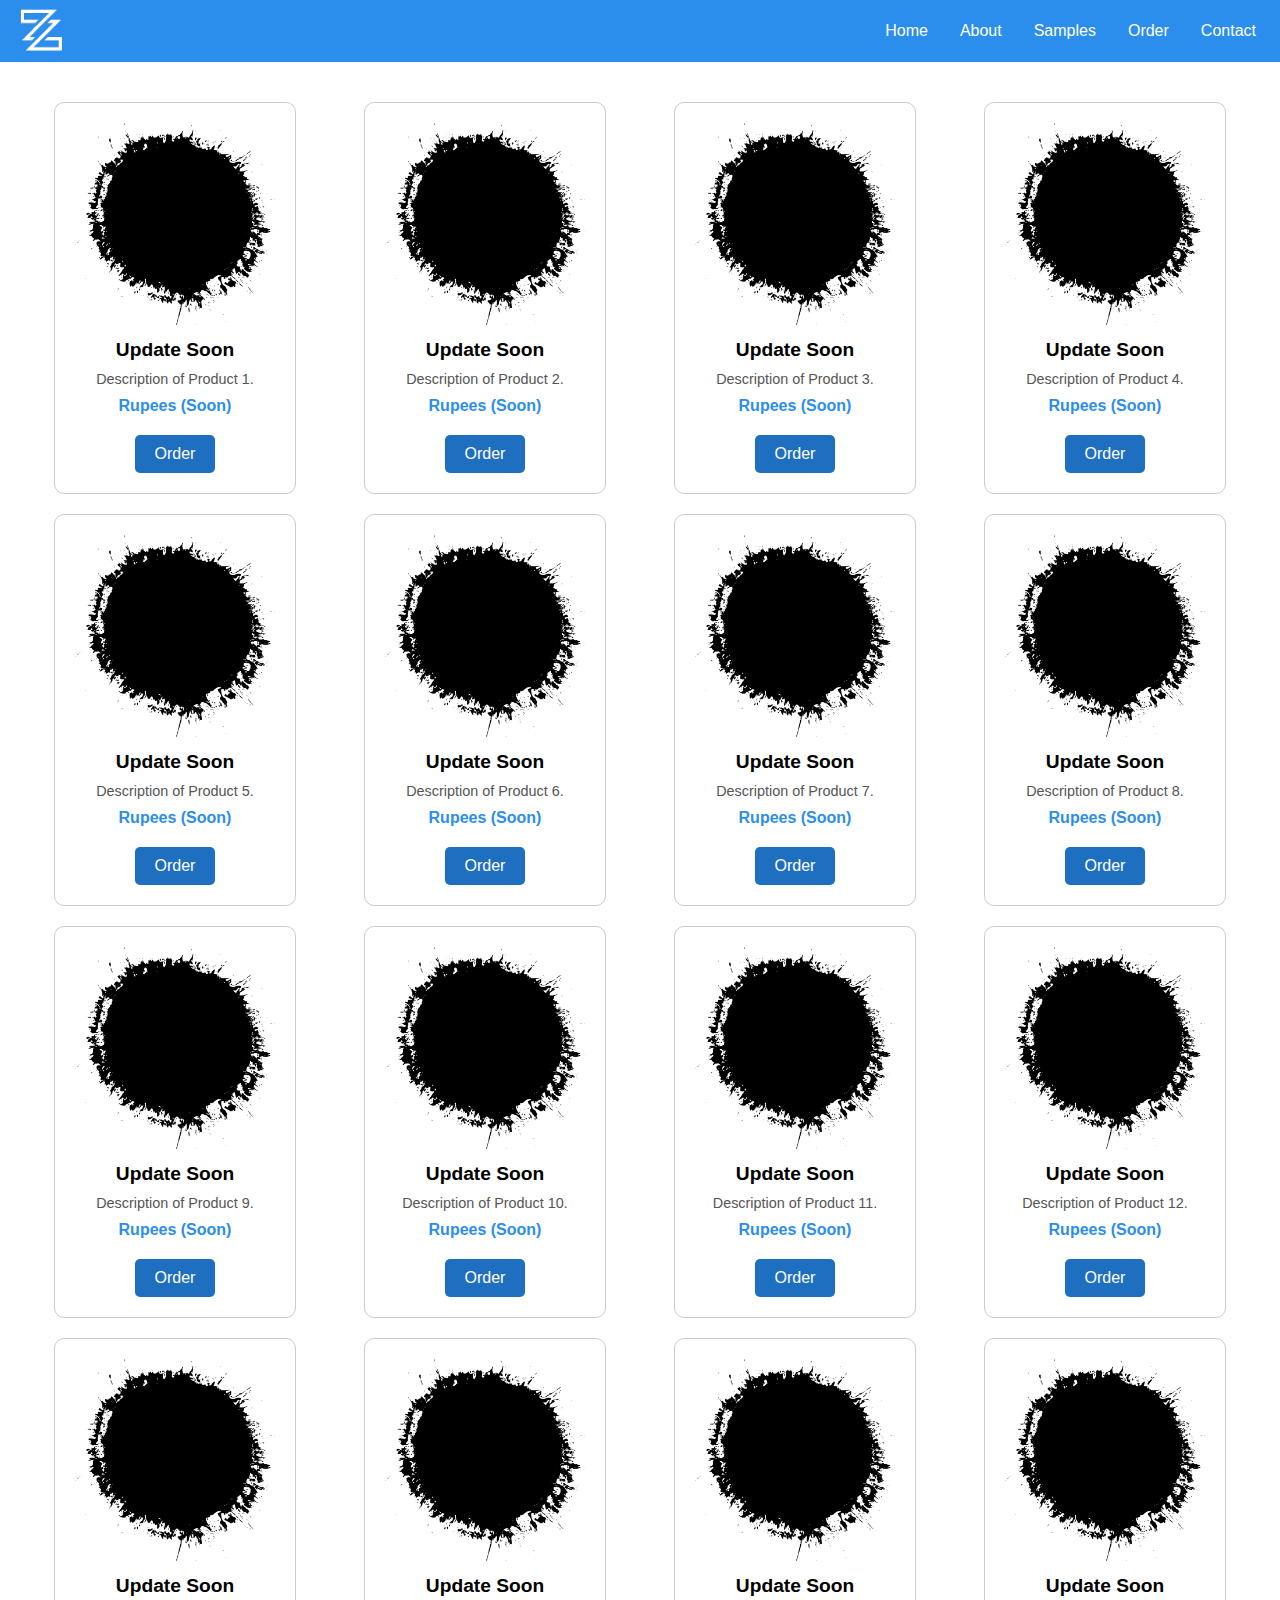
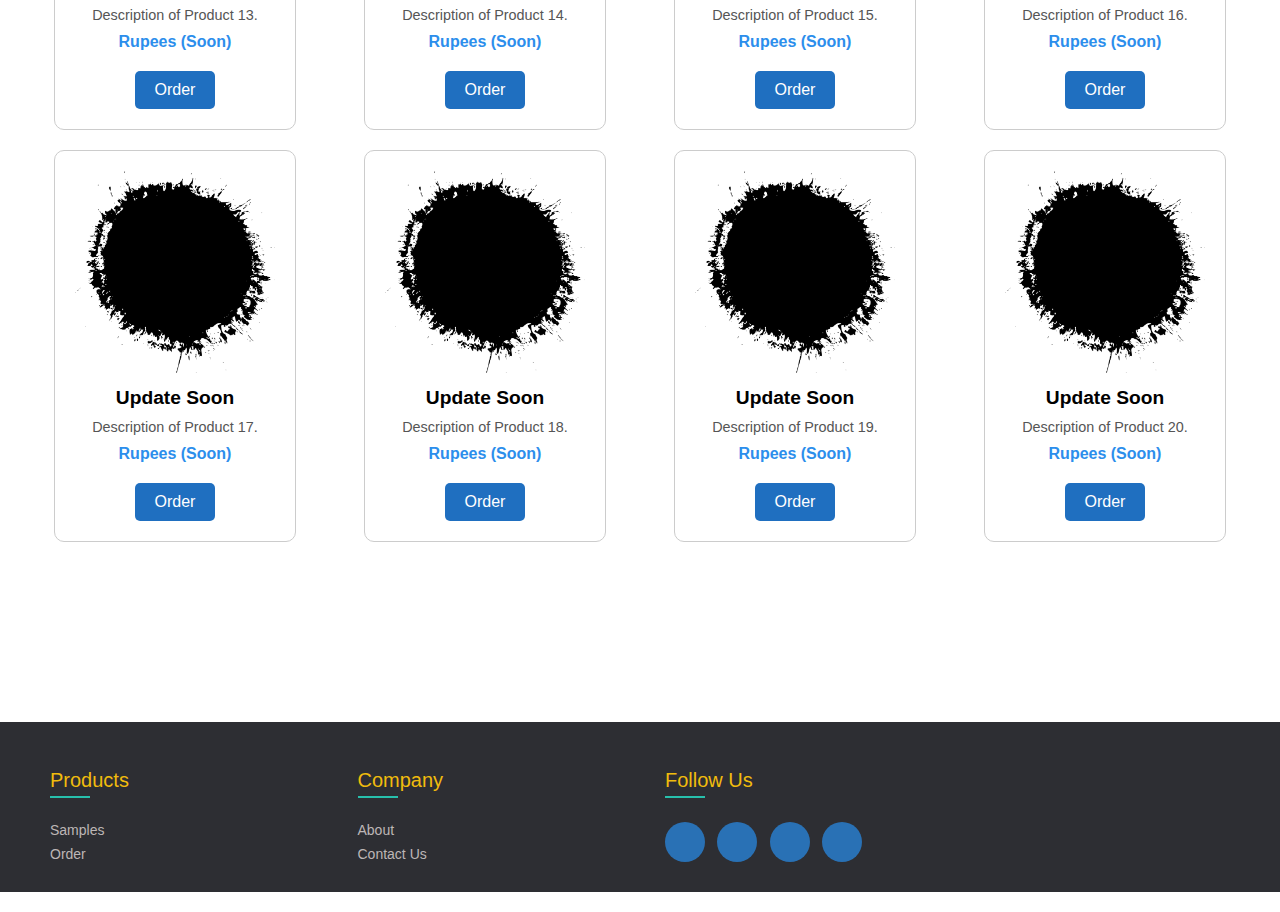
<file: sample.html>
<!DOCTYPE html>
<html lang="en">

<head>
  <meta charset="UTF-8">
  <meta name="viewport" content="width=device-width, initial-scale=1.0">
  <link rel="stylesheet" href="css/sample1.css">
  <title>ZEATA-Sample</title>
  <link
  rel="stylesheet" 
  href="https://cdnjs.cloudflare.com/ajax/libs/font-awesome/6.4.0/css/all.min.css"
  integrity="sha512-iecdLmaskl7CVkqkXNQ/ZH/XLlvWZOJyj7Yy7tcenmpD1ypASozpmT/E0iPtmFIB46ZmdtAc9eNBvH0H/ZpiBw=="
  crossorigin="anonymous"
  referrerpolicy="no-referrer"
/>
<link rel="icon" href="images/33333.png" type="images/png">
<style>
  
  head link[rel="icon"] {
      border: 100px solid #333; 
      border-radius: 50%; 
  }
</style>
</head>

<body>
    <div class="nav-container">
  <nav>
    <div id="logo" >
      <a href="index.html"><img src="images/whitelogopng.png" alt=""></a>
    </div>
    <input type="checkbox" id="hamburger" />
    <label for="hamburger">
      <i class="fa-solid fa-bars"></i>
    </label>
    <ul>
      <li>
        <a href="index.html" target="_blank">Home</a>
      </li>
      <li>
        <a href="about.html" target="_blank">About</a>
      </li>
      <li>
        <a href="sample.html" target="_blank">Samples</a>
      </li>
      <li>
        <a href="order.html" target="_blank">Order</a>
      </li>
      <li>
        <a href="contact.html" target="_blank">Contact</a>
      </li>
    </ul>
</nav></div>

<main>
    <!-- Product listings go here -->
    <!-- Product 1 -->
    <div class="product">
      <img src="images/dummysample.png" alt="Product 1">
      <h3>Update Soon</h3>
      <p>Description of Product 1.</p>
      <span>Rupees (Soon)</span>
      <a href="order.html" target="_blank">Order</a>    
    </div>

        <!-- Repeat the structure for other products -->
    <!-- Product 2 -->
    <div class="product">
      <img src="images/dummysample.png" alt="Product 2">
      <h3>Update Soon</h3>
      <p>Description of Product 2.</p>
      <span>Rupees (Soon)</span>
      <a href="order.html" target="_blank">Order</a>    </div>

    <!-- Product 3 -->
    <div class="product">
      <img src="images/dummysample.png" alt="Product 3">
      <h3>Update Soon</h3>
      <p>Description of Product 3.</p>
      <span>Rupees (Soon)</span>
      <a href="order.html" target="_blank">Order</a>    </div>

    <!-- Repeat the structure for other products -->
    <!-- Product 4 -->
    <div class="product">
      <img src="images/dummysample.png" alt="Product 4">
      <h3>Update Soon</h3>
      <p>Description of Product 4.</p>
      <span>Rupees (Soon)</span>
      <a href="order.html" target="_blank">Order</a>    </div>

    <!-- Product 5 -->
    <div class="product">
      <img src="images/dummysample.png" alt="Product 5">
      <h3>Update Soon</h3>
      <p>Description of Product 5.</p>
      <span>Rupees (Soon)</span>
      <a href="order.html" target="_blank">Order</a>    </div>

    <!-- Product 6 -->
    <div class="product">
      <img src="images/dummysample.png" alt="Product 6">
      <h3>Update Soon</h3>
      <p>Description of Product 6.</p>
      <span>Rupees (Soon)</span>
      <a href="order.html" target="_blank">Order</a>    </div>

    <!-- Product 7 -->
    <div class="product">
      <img src="images/dummysample.png" alt="Product 7">
      <h3>Update Soon</h3>
      <p>Description of Product 7.</p>
      <span>Rupees (Soon)</span>
      <a href="order.html" target="_blank">Order</a>    </div>

    <!-- Product 8 -->
    <div class="product">
      <img src="images/dummysample.png" alt="Product 8">
      <h3>Update Soon</h3>
      <p>Description of Product 8.</p>
      <span>Rupees (Soon)</span>
      <a href="order.html" target="_blank">Order</a>    </div>

    <!-- Product 9 -->
    <div class="product">
      <img src="images/dummysample.png" alt="Product 9">
      <h3>Update Soon</h3>
      <p>Description of Product 9.</p>
      <span>Rupees (Soon)</span>
      <a href="order.html" target="_blank">Order</a>    </div>

    <!-- Product 10 -->
    <div class="product">
      <img src="images/dummysample.png" alt="Product 10">
      <h3>Update Soon</h3>
      <p>Description of Product 10.</p>
      <span>Rupees (Soon)</span>
      <a href="order.html" target="_blank">Order</a>    </div>

    <!-- Product 11 -->
    <div class="product">
      <img src="images/dummysample.png" alt="Product 11">
      <h3>Update Soon</h3>
      <p>Description of Product 11.</p>
      <span>Rupees (Soon)</span>
      <a href="order.html" target="_blank">Order</a>    </div>

    <!-- Repeat the structure for other products -->
    <!-- Product 12 -->
    <div class="product">
      <img src="images/dummysample.png" alt="Product 12">
      <h3>Update Soon</h3>
      <p>Description of Product 12.</p>
      <span>Rupees (Soon)</span>
      <a href="order.html" target="_blank">Order</a>    </div>

    <!-- Product 13 -->
    <div class="product">
      <img src="images/dummysample.png" alt="Product 13">
      <h3>Update Soon</h3>
      <p>Description of Product 13.</p>
      <span>Rupees (Soon)</span>
      <a href="order.html" target="_blank">Order</a>    </div>

    <!-- Repeat the structure for other products -->
    <!-- Product 14 -->
    <div class="product">
      <img src="images/dummysample.png" alt="Product 14">
      <h3>Update Soon</h3>
      <p>Description of Product 14.</p>
      <span>Rupees (Soon)</span>
      <a href="order.html" target="_blank">Order</a>    </div>

    <!-- Product 15 -->
    <div class="product">
      <img src="images/dummysample.png" alt="Product 15">
      <h3>Update Soon</h3>
      <p>Description of Product 15.</p>
      <span>Rupees (Soon)</span>
      <a href="order.html" target="_blank">Order</a>    </div>

    <!-- Product 16 -->
    <div class="product">
      <img src="images/dummysample.png" alt="Product 16">
      <h3>Update Soon</h3>
      <p>Description of Product 16.</p>
      <span>Rupees (Soon)</span>
      <a href="order.html" target="_blank">Order</a>    </div>

    <!-- Product 17 -->
    <div class="product">
      <img src="images/dummysample.png" alt="Product 17">
      <h3>Update Soon</h3>
      <p>Description of Product 17.</p>
      <span>Rupees (Soon)</span>
      <a href="order.html" target="_blank">Order</a>    </div>

    <!-- Product 18 -->
    <div class="product">
      <img src="images/dummysample.png" alt="Product 18">
      <h3>Update Soon</h3>
      <p>Description of Product 18.</p>
      <span>Rupees (Soon)</span>
      <a href="order.html" target="_blank">Order</a>    </div>

    <!-- Product 19 -->
    <div class="product">
      <img src="images/dummysample.png" alt="Product 19">
      <h3>Update Soon</h3>
      <p>Description of Product 19.</p>
      <span>Rupees (Soon)</span>
      <a href="order.html" target="_blank">Order</a>
    </div>

    <!-- Product 20 -->
    <div class="product">
      <img src="images/dummysample.png" alt="Product 20">
      <h3>Update Soon</h3>
      <p>Description of Product 20.</p>
      <span>Rupees (Soon)</span>
      <a href="order.html" target="_blank">Order</a>
    </div>
</main>  
<footer>
  <div class="footer-col">
      <h4>products</h4>
      <ul>
          <li><a href="#">Samples</a></li>
          <li><a href="#">Order</a></li>
      </ul>
  </div>

  <div class="footer-col">
      <h4>company</h4>
      <ul>
          <li><a href="about.html">about</a></li>
          <li><a href="contact.html">contact us</a></li>
      </ul>
  </div>
  <div class="footer-col">
      <h4>follow us</h4>
      <div class="links">
          <a href="#"><i class="fab fa-linkedin-in"></i></a>
          <a href="#"><i class="fab fa-facebook-f"></i></a>
          <a href="#"><i class="fa-brands fa-instagram"></i></a>
          <a href="#"><i class="fa-brands fa-github"></i></a>
      </div>
  </div>
</footer>

<script>
  function orderProduct(productName, price) {
    // Add your order logic here
    // For now, let's just log the product information to the console
    console.log('Ordered:', productName, 'Price:', price);
  }
</script>

</body>

</html>
</file>
<file: css/sample1.css>
/* Reset some default styles */
body, h1, h2, h3, p, ul {
  margin: 0;
  padding: 0;
}

body {
  font-family: "Poppins", sans-serif;
  margin: 0;
  padding: 0;
}

.nav-container {
  position: relative;
  z-index: 2; /* Ensure the navigation bar is on top */
}

nav {
  display: flex;
  align-items: center;
  justify-content: space-between;
  background-color: #2c8eec;
  padding: 1em;
  color: #fff;
  height: 30px;
}

nav a {
  text-decoration: none;
  text-transform: capitalize;
  color: inherit;
}

#logo img {
  height: 50px;
}

input[type="checkbox"] {
  appearance: none;
  -webkit-appearance: none;
}

nav label {
  display: none;
  cursor: pointer;
}

nav ul {
  list-style: none;
  display: flex;
  gap: 1em;
}

nav ul a {
  padding: 0.5em;
}

nav ul a:hover {
  background-color: #333333;
  border-radius: 0.5em;
}

/* Responsive styles for smaller screens */
@media screen and (max-width: 600px) {
  nav label {
      display: block;
  }

  nav ul {
      font-size: 1.2em;
      position: absolute;
      left: -100%;
      flex-direction: column;
      align-items: center;
      justify-content: center;
      background-color: #333333;
      gap: 2em;
      top: 60px;
      width: 100%;
      height: calc(100vh - 60px);
      transition: 0.5s;
  }

  nav input[type="checkbox"]:checked~ul {
      left: 0;
  }

  nav ul a:hover {
      background-color: #2c8eec;
  }
}

/***
.search-bar {
  display: flex;
}

.search-bar input {
  padding: 0.5em;
  margin-right: 0.5em;
}

.search-bar button {
  background-color: #2c8eec;
  color: #fff;
  padding: 0.5em;
  border: none;
  cursor: pointer;
}

.search-bar button:hover {
  background-color: #1f6fc0;
}***/

main {
  display: flex;
  flex-wrap: wrap;
  justify-content: space-around;
  padding: 20px;
  position: relative; /* Add this line to create a stacking context */
  z-index: 1;
  margin-top: 10px;
}

.product {
  border: 1px solid #ccc;
  border-radius: 10px;
  padding: 20px;
  margin: 10px;
  width: 200px;
  text-align: center;
  position: relative;
}

.product img {
  max-width: 100%;
  border-radius: 5px;
  margin-bottom: 10px;
}

.product h3 {
  font-size: 1.2em;
  margin-bottom: 10px;
}

.product p {
  font-size: 0.9em;
  color: #555;
  margin-bottom: 10px;
}

.product span {
  display: block;
  font-weight: bold;
  color: #2c8eec;
  margin-bottom: 10px;
}

.product a {
  display: inline-block;
  background-color: #1f6fc0;
  color: white;
  padding: 10px 20px;
  text-decoration: none;
  border-radius: 5px;
  margin-top: 10px;
  transition: background-color 0.3s ease; /* Smooth transition on hover */

  /* Additional styles for hover state */
}


.product a:hover {
  background-color: #1f6fc0;
}

footer{
  display: flex;
  flex-wrap: wrap;
  margin-top: 150px;
  background-color: #2d2e33;
  height: 150px;
  margin-bottom: 20px;
  padding-left: 50px;
  padding-top: 20px;
}

.footer-col ul{
  list-style: none;
}

.footer-col{
  width: 25%;
}

.footer-col h4{
  position: relative;
  margin-bottom: 30px;
  font-weight: 400;
  font-size: 20px;
  color: #f1bc0d;
  text-transform: capitalize;
  
}

.footer-col h4::before{
  content: '';
  position: absolute;
  left: 0;
  bottom: -6px;
  background-color: #27c0ac;
  height: 2px;
  width: 40px;
  
}

.footer-col ul li:not(:last-child){
  margin-bottom: 8px;
}

.footer-col ul li a{
  display: block;
  font-size: 14px;
  text-transform: capitalize;
  color: #bdb6b6;
  text-decoration: none;
  transition: 0.4s;
}

.footer-col ul li a:hover{
  color: white;
  padding-left: 2px;
}

.links a{
  display: inline-block;
  height: 40px;
  width: 40px;
  color: white;
  background-color: rgba(40, 130, 214, 0.8);
  margin: 0 8px 8px 0;
  text-align: center;
  line-height: 44px;
  border-radius: 50%;
  transition: 0.4s;
}

.links a:hover{
  color: #4d4f55;
  background-color: white;
}

@media(max-width: 740px){
  .footer-col{
      width: 50%;
      margin-bottom: 30px;
      text-align: center;
  }

  .footer-col h4::before{
      all: unset;
  }
}

@media(max-width: 555px){
  footer {
      display: flex;
      flex-wrap: wrap;
      margin-top: 60px;
      background-color: #2d2e33;
      padding-left: 20px;
      padding-right: 20px;
      height: auto;
  }
  
  .footer-col {
      width: 100%;
      box-sizing: border-box;
      margin-bottom: 30px;
  }
}
</file>
